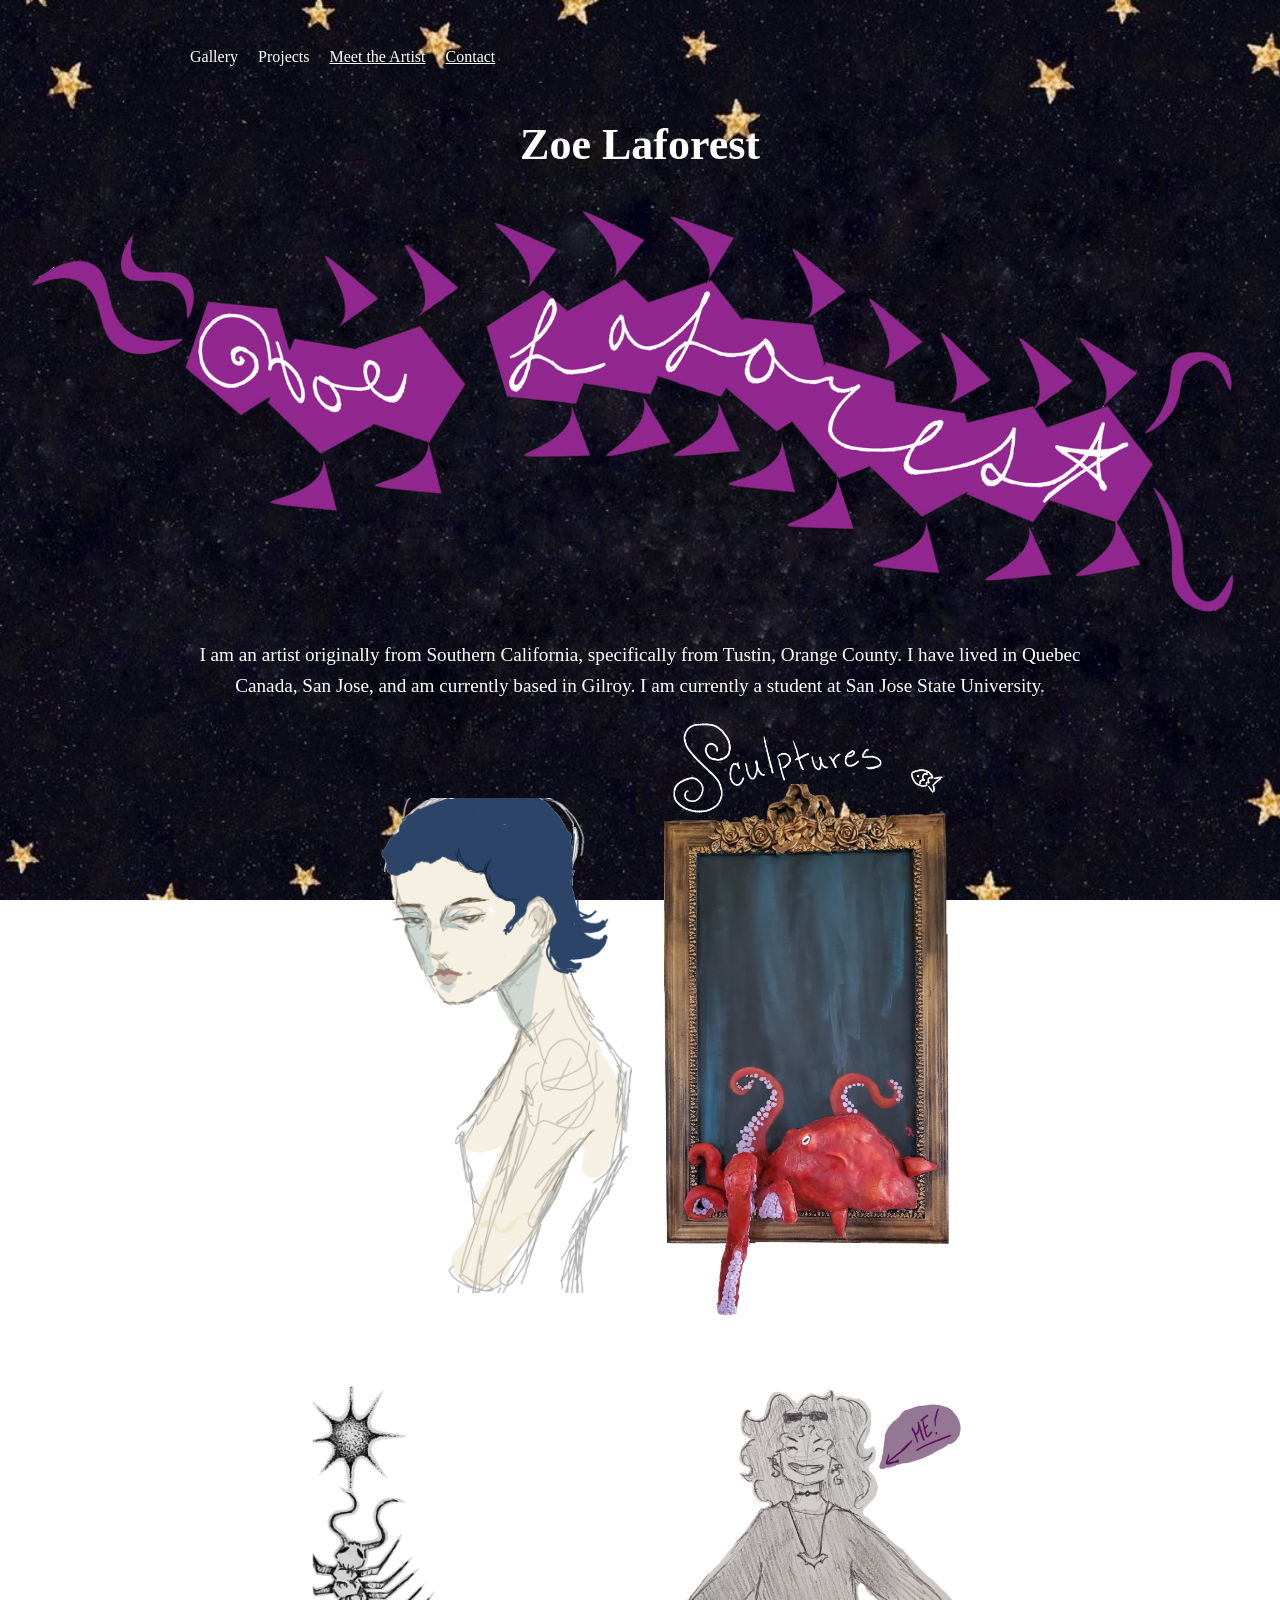
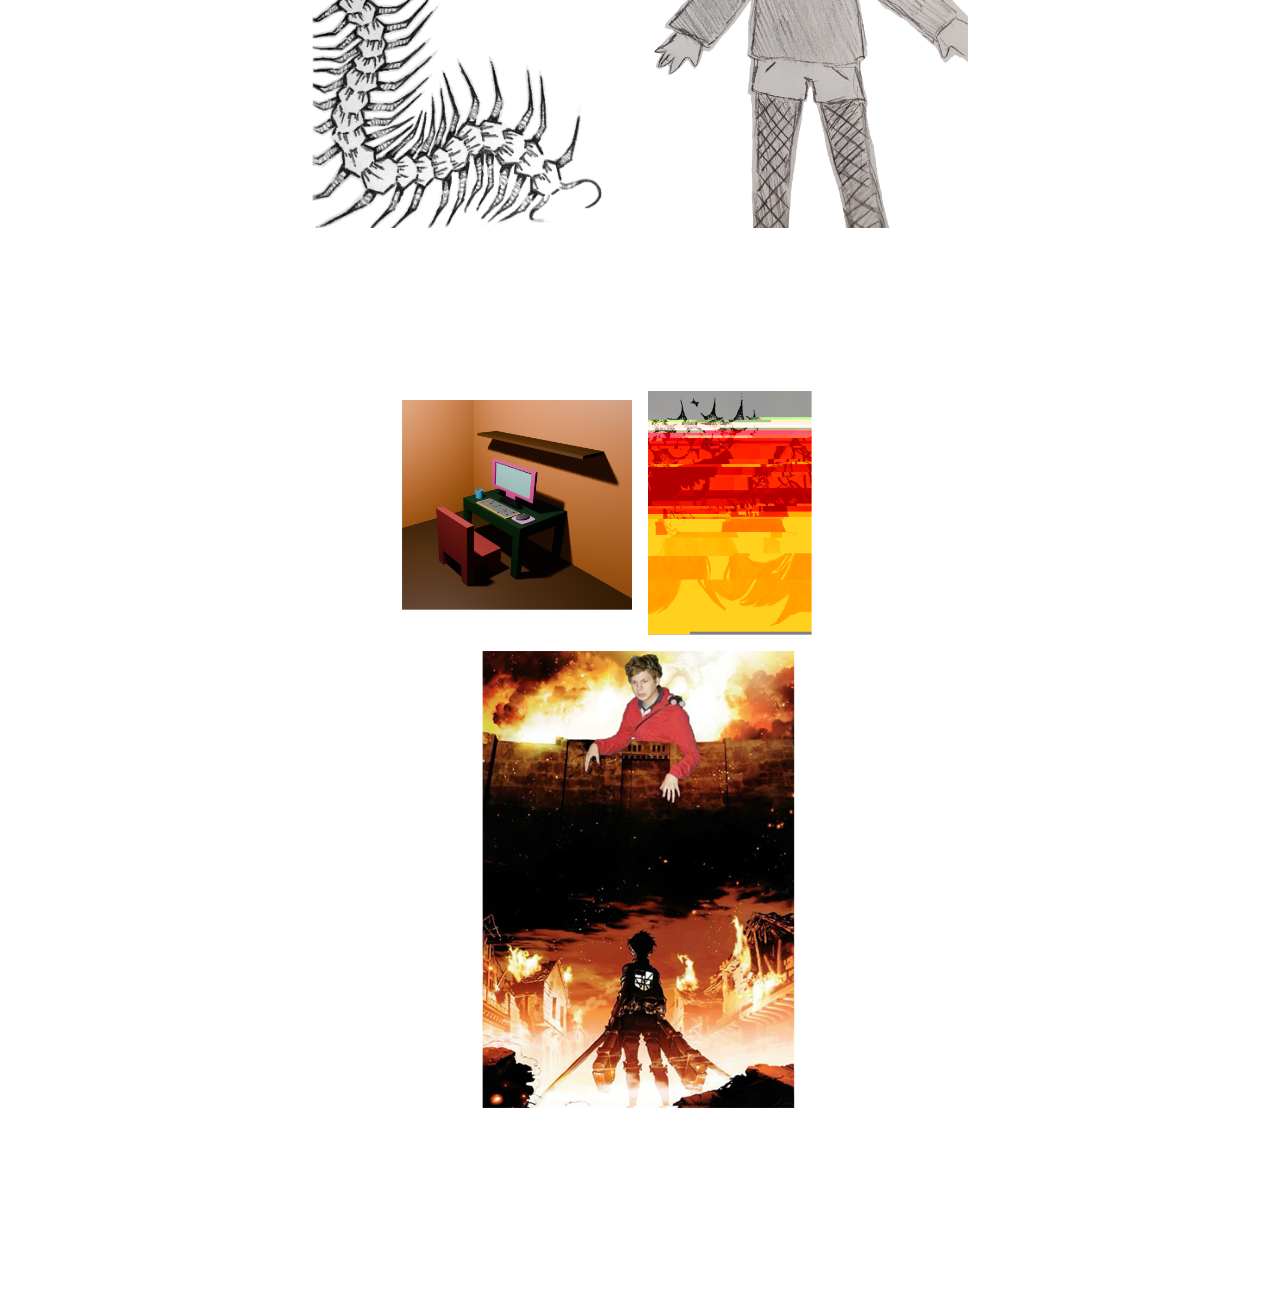
<file: index.html>
<!doctype html>
<html lang="en">
<head>
  <meta charset="utf-8">
  <meta name="viewport" content="width=device-width, initial-scale=1">
  <title>Zoe Laforest | Portfolio</title>
  <link rel="stylesheet" href="site.css">
  <link rel="icon" type="image/png" href="images/Ladybug%20logo.png">
  <style>
    #about > img {
      width: 95vw;
      max-width: none;
      height: auto;
      position: relative;
      left: 50%;
      transform: translateX(-50%);
    }
    main {
      text-align: center;
    }
    #about h1 {
      font-size: 2.75rem;
    }
    #projects h2 {
      font-size: 2.5rem;
    }
    #about p,
    #projects p {
      font-size: 1.2rem;
      line-height: 1.6;
    }
    .zigzag-images {
      display: grid;
      grid-template-columns: minmax(0, 1fr);
      gap: 1rem;
    }
    #about .zigzag-images {
      display: flex;
      flex-direction: row;
      flex-wrap: wrap;
      justify-content: center;
      align-items: center;
      gap: 1rem;
    }
    #projects .zigzag-images {
      display: flex;
      flex-direction: row;
      flex-wrap: wrap;
      justify-content: center;
      align-items: center;
      gap: 1rem;
    }
    .zigzag-images > :nth-child(odd) {
      justify-self: start;
    }
    .zigzag-images > :nth-child(even) {
      justify-self: end;
    }
    .zigzag-images > a,
    .zigzag-images > img {
      display: block;
      width: min(320px, 100%);
    }
    .zigzag-images img {
      display: block;
      width: 100%;
      max-width: 100%;
      height: auto;
    }
  </style>
</head>
<body>
  <header>
    <nav aria-label="Main navigation">
      <details class="gallery-menu">
        <summary>Gallery</summary>
        <ul class="gallery-dropdown">
          <li><a href="Sculptures.html">Sculptures</a></li>
          <li><a href="Sketchbook.html">Sketchbook</a></li>
          <li><a href="Digital_Art.html">Digital Art</a></li>
        </ul>
      </details>
      <details class="gallery-menu">
        <summary>Projects</summary>
        <ul class="gallery-dropdown">
          <li><a href="#projects">Projects overview</a></li>
          <li><a href="Glitch.html">Glitch</a></li>
          <li><a href="Meme.html">Meme</a></li>
          <li><a href="3D.html">3D</a></li>
          <li><a href="net_art.html">Net Art</a></li>
        </ul>
      </details>
      <a href="Meet_The_Artist.html">Meet the Artist</a>
      <a href="mailto:zoe.laforest@sjsu.edu">Contact</a>
    </nav>
  </header>

  <main>
    <section id="about">
      <h1>Zoe Laforest</h1>
      <img src="images/Centipede 3.0 (2).png" alt="Description of the image">
      <p>I am an artist originally from Southern California, specifically from Tustin, Orange County. I have lived in Quebec Canada, San Jose, and am currently based in Gilroy. I am currently a student at San Jose State University.   </p>
      <div class="zigzag-images">
        <a href="Digital_Art.html"><img src="images/Digital Art Button.png" alt="Digital Art"></a>
        <a href="Sculptures.html"><img src="images/Sculptures Button.png" alt="Sculptures"></a>
        <a href="Sketchbook.html"><img src="images/Sketchbooks Button.png" alt="Sketchbooks"></a>
        <a href="Meet_The_Artist.html"><img src="images/Self portrait resized.png" alt="Self-portrait of Zoe Laforest"></a>
      </div>
    </section>

    <section id="projects">
      <h2>Projects</h2>
      <p>Here are a few projects that I've completed for my Intro to Digital Media course!</p>
      <div class="zigzag-images">
        <a href="3D.html"><img src="images/3D Button.png" alt="3D"></a>
        <a href="Glitch.html"><img src="images/Glitch Button.png" alt="Glitch"></a>
        <a href="Meme.html"><img src="images/Meme Button.png" alt="Meme"></a>
      </div>
    </section>
  </main>

  <footer>
    <p>&copy; 2026 Zoe Laforest </p>
  </footer>
</body>
</file>
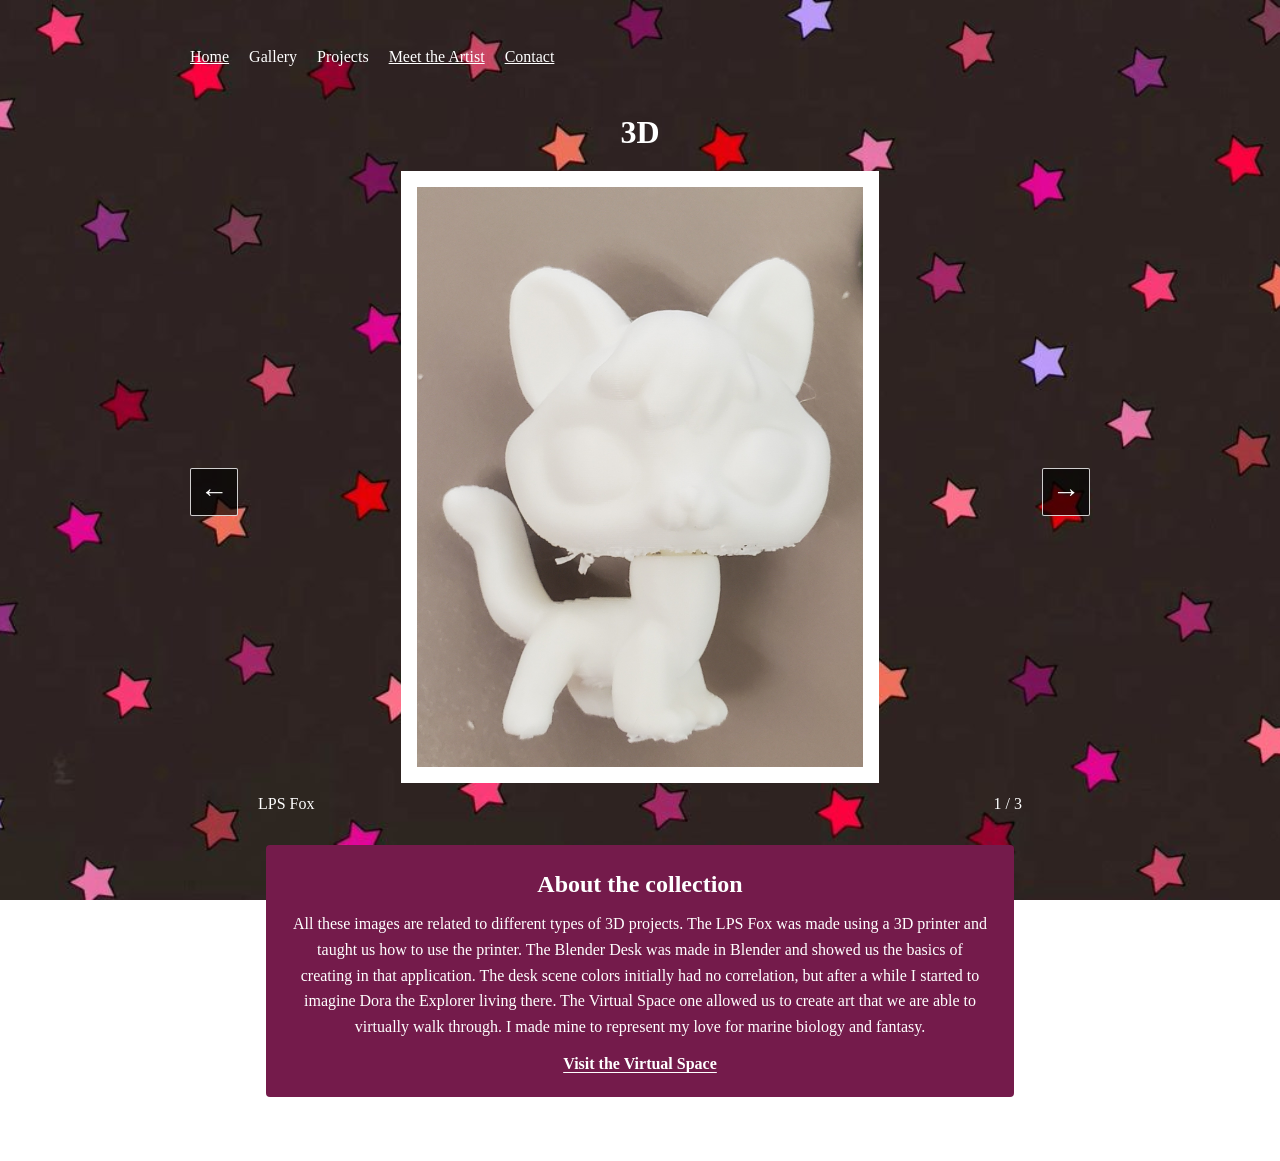
<file: 3D.html>
<!doctype html>
<html lang="en">
<head>
	<meta charset="utf-8">
	<meta name="viewport" content="width=device-width, initial-scale=1">
	<title>3D | Zoe Laforest</title>
	<link rel="icon" type="image/png" href="images/Ladybug%20logo.png">
	<link rel="stylesheet" href="site.css">
	<style>
		body {
			background-image: url("images/Star Background.jpg");
		}
		.three-d-gallery {
			max-width: 1000px;
			margin: 2rem auto;
		}
		.three-d-gallery h1 {
			margin: 0 0 1.25rem;
			text-align: center;
		}
		.three-d-carousel {
			display: grid;
			grid-template-columns: 3rem minmax(0, 1fr) 3rem;
			align-items: center;
			gap: clamp(0.5rem, 2vw, 1.25rem);
		}
		.three-d-slide {
			min-width: 0;
			min-height: min(70vh, 720px);
			margin: 0;
			display: flex;
			flex-direction: column;
			align-items: center;
			justify-content: center;
		}
		.three-d-slide img {
			display: block;
			box-sizing: border-box;
			max-width: 100%;
			max-height: min(68vh, 680px);
			width: auto;
			padding: 1rem;
			background-color: #fff;
			object-fit: contain;
		}
		.three-d-slide figcaption {
			width: 100%;
			margin-top: 0.75rem;
			display: flex;
			justify-content: space-between;
			gap: 1rem;
		}
		.three-d-description {
			max-width: 700px;
			margin: 2rem auto 0;
			padding: 1.25rem 1.5rem;
			border-radius: 4px;
			background-color: #741b4b;
			color: #fff;
			text-align: center;
			line-height: 1.6;
		}
		.three-d-description h2 {
			margin: 0 0 0.5rem;
		}
		.three-d-description p {
			margin: 0 0 0.75rem;
		}
		.three-d-description a {
			color: #fff;
			font-weight: bold;
			text-underline-offset: 0.2em;
		}
		.three-d-control {
			width: 48px;
			height: 48px;
			padding: 0;
			border: 1px solid rgba(255, 255, 255, 0.8);
			border-radius: 2px;
			background: rgba(0, 0, 0, 0.65);
			color: white;
			font-size: 1.75rem;
			cursor: pointer;
		}
		.three-d-control:hover,
		.three-d-control:focus-visible {
			background: rgba(255, 255, 255, 0.2);
			outline: 2px solid white;
			outline-offset: 2px;
		}
		@media (max-width: 600px) {
			.three-d-carousel {
				grid-template-columns: 2.75rem minmax(0, 1fr) 2.75rem;
				gap: 0.5rem;
			}
			.three-d-slide {
				min-height: 60vh;
			}
			.three-d-slide img {
				max-height: 58vh;
			}
			.three-d-control {
				width: 44px;
				height: 44px;
			}
		}
	</style>
</head>
<body>
	<header>
		<nav aria-label="Main navigation">
			<a href="index.html">Home</a>
			<details class="gallery-menu">
				<summary>Gallery</summary>
				<ul class="gallery-dropdown">
					<li><a href="Sculptures.html">Sculptures</a></li>
					<li><a href="Sketchbook.html">Sketchbook</a></li>
					<li><a href="Digital_Art.html">Digital Art</a></li>
				</ul>
			</details>
			<details class="gallery-menu">
				<summary>Projects</summary>
				<ul class="gallery-dropdown">
					<li><a href="index.html#projects">Projects overview</a></li>
					<li><a href="Glitch.html">Glitch</a></li>
					<li><a href="Meme.html">Meme</a></li>
					<li><a href="3D.html">3D</a></li>
					<li><a href="net_art.html">Net Art</a></li>
				</ul>
			</details>
			<a href="Meet_The_Artist.html">Meet the Artist</a>
			<a href="mailto:zoe.laforest@sjsu.edu">Contact</a>
		</nav>
	</header>
	<main class="three-d-gallery" aria-labelledby="three-d-title">
		<h1 id="three-d-title">3D</h1>
		<section class="three-d-carousel" aria-label="3D artwork carousel">
			<button class="three-d-control" id="previous-3d-image" type="button" aria-label="Previous image" title="Previous image">
				<span aria-hidden="true">&#8592;</span>
			</button>
			<figure class="three-d-slide">
				<img id="three-d-image" src="images/Lps Fox.jpg" alt="A close-up of a white 3D-printed fox figurine">
				<figcaption aria-live="polite" aria-atomic="true">
					<span id="three-d-caption">LPS Fox</span>
					<span id="three-d-count">1 / 3</span>
				</figcaption>
			</figure>
			<button class="three-d-control" id="next-3d-image" type="button" aria-label="Next image" title="Next image">
				<span aria-hidden="true">&#8594;</span>
			</button>
		</section>
		<section class="three-d-description" aria-labelledby="three-d-description-title">
			<h2 id="three-d-description-title">About the collection</h2>
			<p>All these images are related to different types of 3D projects. The LPS Fox was made using a 3D printer and taught us how to use the printer. The Blender Desk was made in Blender and showed us the basics of creating in that application. The desk scene colors initially had no correlation, but after a while I started to imagine Dora the Explorer living there. The Virtual Space one allowed us to create art that we are able to virtually walk through. I made mine to represent my love for marine biology and fantasy.</p>
			<a href="https://newart.city/show/escape-space-1" target="_blank" rel="noopener noreferrer">Visit the Virtual Space</a>
		</section>
	</main>
	<script>
		const threeDSlides = [
			{
				src: "images/Lps Fox.jpg",
				title: "LPS Fox",
				alt: "A close-up of a white 3D-printed fox figurine"
			},
			{
				src: "images/Virtual Space.png",
				title: "Virtual Space",
				alt: "A dark underwater virtual scene with fish, plants, and a central sculpture"
			},
			{
				src: "images/Blender Desk.png",
				title: "Blender Desk",
				alt: "A low-poly 3D room featuring a desk, computer, and chair"
			}
		];
		let currentThreeDSlide = 0;
		const threeDImage = document.querySelector("#three-d-image");
		const threeDCaption = document.querySelector("#three-d-caption");
		const threeDCount = document.querySelector("#three-d-count");

		function showThreeDSlide(index) {
			currentThreeDSlide = (index + threeDSlides.length) % threeDSlides.length;
			const slide = threeDSlides[currentThreeDSlide];
			threeDImage.src = slide.src;
			threeDImage.alt = slide.alt;
			threeDCaption.textContent = slide.title;
			threeDCount.textContent = `${currentThreeDSlide + 1} / ${threeDSlides.length}`;
		}

		document.querySelector("#previous-3d-image").addEventListener("click", () => {
			showThreeDSlide(currentThreeDSlide - 1);
		});
		document.querySelector("#next-3d-image").addEventListener("click", () => {
			showThreeDSlide(currentThreeDSlide + 1);
		});
		document.querySelector(".three-d-carousel").addEventListener("keydown", (event) => {
			if (event.key === "ArrowLeft") {
				showThreeDSlide(currentThreeDSlide - 1);
			} else if (event.key === "ArrowRight") {
				showThreeDSlide(currentThreeDSlide + 1);
			}
		});
	</script>
</body>
</html>
</file>
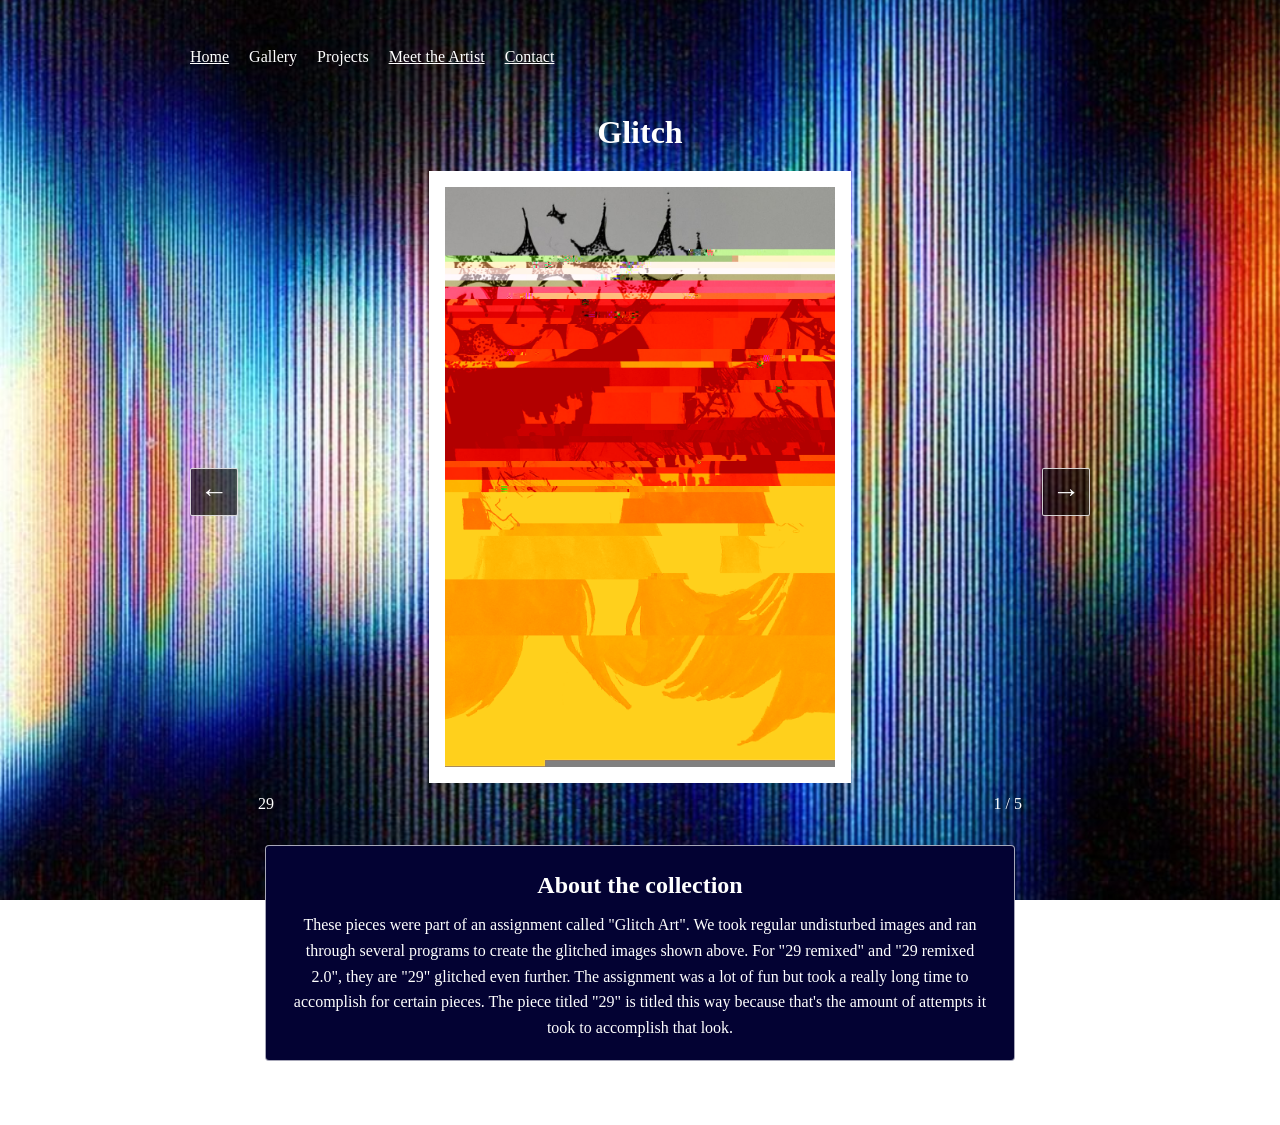
<file: Glitch.html>
<!doctype html>
<html lang="en">
<head>
	<meta charset="utf-8">
	<meta name="viewport" content="width=device-width, initial-scale=1">
	<title>Glitch | Zoe Laforest</title>
	<link rel="icon" type="image/png" href="images/Ladybug%20logo.png">
	<link rel="stylesheet" href="site.css">
	<style>
		body {
			background-image: url("images/Computer Glitch Background.jpg");
		}
		.glitch-gallery {
			max-width: 1000px;
			margin: 2rem auto;
		}
		.glitch-gallery h1 {
			margin: 0 0 1.25rem;
			text-align: center;
		}
		.glitch-carousel {
			display: grid;
			grid-template-columns: 3rem minmax(0, 1fr) 3rem;
			align-items: center;
			gap: clamp(0.5rem, 2vw, 1.25rem);
		}
		.glitch-slide {
			min-width: 0;
			min-height: min(70vh, 720px);
			margin: 0;
			display: flex;
			flex-direction: column;
			align-items: center;
			justify-content: center;
		}
		.glitch-slide img {
			display: block;
			box-sizing: border-box;
			max-width: 100%;
			max-height: min(68vh, 680px);
			width: auto;
			padding: 1rem;
			background-color: #fff;
			object-fit: contain;
		}
		.glitch-slide figcaption {
			width: 100%;
			margin-top: 0.75rem;
			display: flex;
			justify-content: space-between;
			gap: 1rem;
		}
		.glitch-description {
			max-width: 700px;
			margin: 2rem auto 0;
			padding: 1.25rem 1.5rem;
			border: 1px solid rgba(255, 255, 255, 0.65);
			border-radius: 4px;
			background-color: #030233;
			color: #fff;
			text-align: center;
			line-height: 1.6;
		}
		.glitch-description h2 {
			margin: 0 0 0.5rem;
		}
		.glitch-description p {
			margin: 0;
		}
		.glitch-control {
			width: 48px;
			height: 48px;
			padding: 0;
			border: 1px solid rgba(255, 255, 255, 0.8);
			border-radius: 2px;
			background: rgba(0, 0, 0, 0.65);
			color: white;
			font-size: 1.75rem;
			cursor: pointer;
		}
		.glitch-control:hover,
		.glitch-control:focus-visible {
			background: rgba(255, 255, 255, 0.2);
			outline: 2px solid white;
			outline-offset: 2px;
		}
		@media (max-width: 600px) {
			.glitch-carousel {
				grid-template-columns: 2.75rem minmax(0, 1fr) 2.75rem;
				gap: 0.5rem;
			}
			.glitch-slide {
				min-height: 60vh;
			}
			.glitch-slide img {
				max-height: 58vh;
			}
			.glitch-control {
				width: 44px;
				height: 44px;
			}
		}
	</style>
</head>
<body>
	<header>
		<nav aria-label="Main navigation">
			<a href="index.html">Home</a>
			<details class="gallery-menu">
				<summary>Gallery</summary>
				<ul class="gallery-dropdown">
					<li><a href="Sculptures.html">Sculptures</a></li>
					<li><a href="Sketchbook.html">Sketchbook</a></li>
					<li><a href="Digital_Art.html">Digital Art</a></li>
				</ul>
			</details>
			<details class="gallery-menu">
				<summary>Projects</summary>
				<ul class="gallery-dropdown">
					<li><a href="index.html#projects">Projects overview</a></li>
					<li><a href="Glitch.html">Glitch</a></li>
					<li><a href="Meme.html">Meme</a></li>
					<li><a href="3D.html">3D</a></li>
					<li><a href="net_art.html">Net Art</a></li>
				</ul>
			</details>
			<a href="Meet_The_Artist.html">Meet the Artist</a>
			<a href="mailto:zoe.laforest@sjsu.edu">Contact</a>
		</nav>
	</header>
	<main class="glitch-gallery" aria-labelledby="glitch-title">
		<h1 id="glitch-title">Glitch</h1>
		<section class="glitch-carousel" aria-label="Glitch artwork carousel">
			<button class="glitch-control" id="previous-image" type="button" aria-label="Previous image" title="Previous image">
				<span aria-hidden="true">&#8592;</span>
			</button>
			<figure class="glitch-slide">
				<img id="glitch-image" src="images/29.jpg" alt="A red and yellow stylized figure fragmented by horizontal digital glitch bands">
				<figcaption aria-live="polite" aria-atomic="true">
					<span id="image-caption">29</span>
					<span id="image-count">1 / 5</span>
				</figcaption>
			</figure>
			<button class="glitch-control" id="next-image" type="button" aria-label="Next image" title="Next image">
				<span aria-hidden="true">&#8594;</span>
			</button>
		</section>
		<section class="glitch-description" aria-labelledby="glitch-description-title">
			<h2 id="glitch-description-title">About the collection</h2>
			<p>These pieces were part of an assignment called "Glitch Art". We took regular undisturbed images and ran through several programs to create the glitched images shown above. For "29 remixed" and "29 remixed 2.0", they are "29" glitched even further. The assignment was a lot of fun but took a really long time to accomplish for certain pieces. The piece titled "29" is titled this way because that's the amount of attempts it took to accomplish that look.</p>
		</section>
	</main>
	<script>
		const glitchSlides = [
			{
				src: "images/29.jpg",
				title: "29",
				alt: "A red and yellow stylized figure fragmented by horizontal digital glitch bands"
			},
			{
				src: "images/29 remixed.png",
				title: "29 remixed",
				alt: "Black-and-white repeating spire-like forms with horizontal static bands"
			},
			{
				src: "images/29 remixed 2.0.png",
				title: "29 remixed 2.0",
				alt: "A dense black-and-white digital static texture"
			},
			{
				src: "images/Headless 1.png",
				title: "Headless 1",
				alt: "A high-contrast black-and-white diagonal glitch pattern"
			},
			{
				src: "images/Headless 2.png",
				title: "Headless 2",
				alt: "Dense black-and-white diagonal static with darker vertical forms"
			}
		];
		let currentGlitchSlide = 0;
		const glitchImage = document.querySelector("#glitch-image");
		const imageCaption = document.querySelector("#image-caption");
		const imageCount = document.querySelector("#image-count");

		function showGlitchSlide(index) {
			currentGlitchSlide = (index + glitchSlides.length) % glitchSlides.length;
			const slide = glitchSlides[currentGlitchSlide];
			glitchImage.src = slide.src;
			glitchImage.alt = slide.alt;
			imageCaption.textContent = slide.title;
			imageCount.textContent = `${currentGlitchSlide + 1} / ${glitchSlides.length}`;
		}

		document.querySelector("#previous-image").addEventListener("click", () => {
			showGlitchSlide(currentGlitchSlide - 1);
		});
		document.querySelector("#next-image").addEventListener("click", () => {
			showGlitchSlide(currentGlitchSlide + 1);
		});
		document.querySelector(".glitch-carousel").addEventListener("keydown", (event) => {
			if (event.key === "ArrowLeft") {
				showGlitchSlide(currentGlitchSlide - 1);
			} else if (event.key === "ArrowRight") {
				showGlitchSlide(currentGlitchSlide + 1);
			}
		});
	</script>
</body>
</html>
</file>
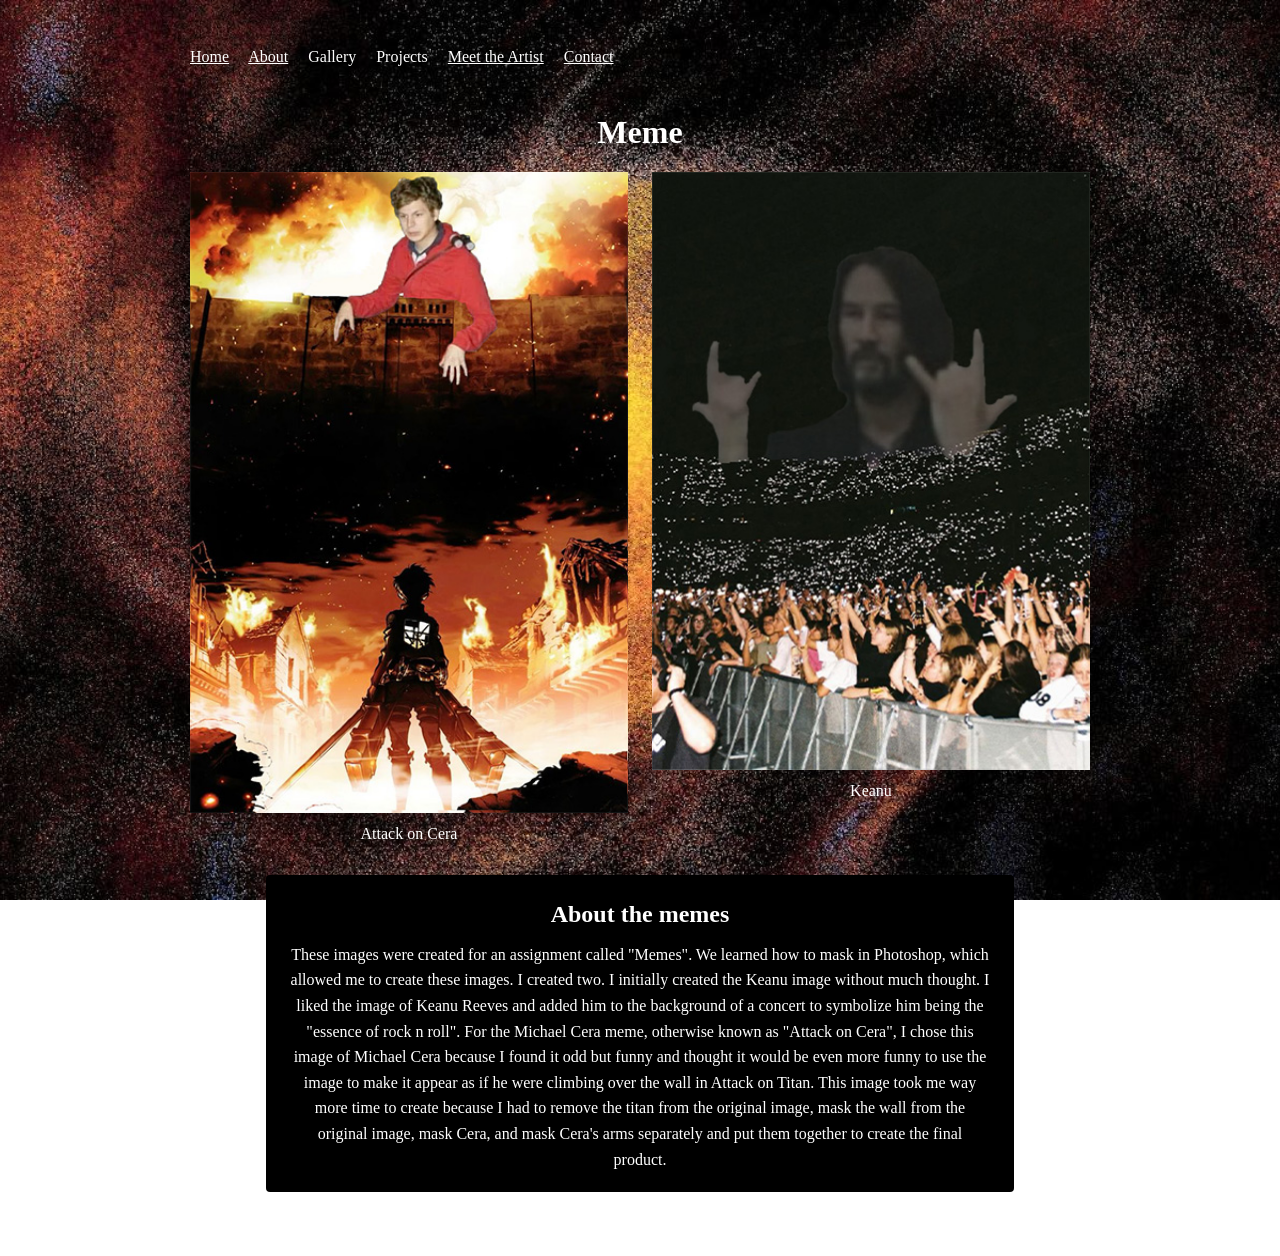
<file: Meme.html>
<!doctype html>
<html lang="en">
<head>
	<meta charset="utf-8">
	<meta name="viewport" content="width=device-width, initial-scale=1">
	<title>Meme | Zoe Laforest</title>
	<link rel="icon" type="image/png" href="images/Ladybug%20logo.png">
	<link rel="stylesheet" href="site.css">
	<style>
		body {
			background-image: url("images/Dark Firey Background.jpg");
		}
		.meme-gallery {
			max-width: 1000px;
			margin: 2rem auto;
		}
		.meme-gallery h1 {
			text-align: center;
		}
		.meme-grid {
			display: grid;
			grid-template-columns: repeat(2, minmax(0, 1fr));
			gap: 1.5rem;
		}
		.meme-grid figure {
			margin: 0;
		}
		.meme-grid img {
			display: block;
			width: 100%;
			height: auto;
		}
		.meme-grid figcaption {
			margin-top: 0.75rem;
			text-align: center;
		}
		.meme-description {
			max-width: 700px;
			margin: 2rem auto 0;
			padding: 1.25rem 1.5rem;
			border-radius: 4px;
			background-color: #000;
			color: #fff;
			text-align: center;
			line-height: 1.6;
		}
		.meme-description h2 {
			margin: 0 0 0.5rem;
		}
		.meme-description p {
			margin: 0;
		}
		@media (max-width: 600px) {
			.meme-grid {
				grid-template-columns: 1fr;
			}
		}
	</style>
</head>
<body>
	<header>
		<nav aria-label="Main navigation">
			<a href="index.html">Home</a>
			<a href="index.html#about">About</a>
			<details class="gallery-menu">
				<summary>Gallery</summary>
				<ul class="gallery-dropdown">
					<li><a href="Sculptures.html">Sculptures</a></li>
					<li><a href="Sketchbook.html">Sketchbook</a></li>
					<li><a href="Digital_Art.html">Digital Art</a></li>
				</ul>
			</details>
			<details class="gallery-menu">
				<summary>Projects</summary>
				<ul class="gallery-dropdown">
					<li><a href="index.html#projects">Projects overview</a></li>
					<li><a href="Glitch.html">Glitch</a></li>
					<li><a href="Meme.html">Meme</a></li>
					<li><a href="3D.html">3D</a></li>
					<li><a href="net_art.html">Net Art</a></li>
				</ul>
			</details>
			<a href="Meet_The_Artist.html">Meet the Artist</a>
			<a href="mailto:zoe.laforest@sjsu.edu">Contact</a>
		</nav>
	</header>
	<main class="meme-gallery">
		<h1>Meme</h1>
		<div class="meme-grid">
			<figure>
				<img src="images/Attack on Cera.jpg" alt="A man in a red jacket composited above an anime character overlooking a burning city">
				<figcaption>Attack on Cera</figcaption>
			</figure>
			<figure>
				<img src="images/Keanu.jpg" alt="Keanu Reeves appearing above a concert crowd with his hands raised in rock gestures">
				<figcaption>Keanu</figcaption>
			</figure>
		</div>
		<section class="meme-description" aria-labelledby="meme-description-title">
			<h2 id="meme-description-title">About the memes</h2>
			<p>These images were created for an assignment called "Memes". We learned how to mask in Photoshop, which allowed me to create these images. I created two. I initially created the Keanu image without much thought. I liked the image of Keanu Reeves and added him to the background of a concert to symbolize him being the "essence of rock n roll". For the Michael Cera meme, otherwise known as "Attack on Cera", I chose this image of Michael Cera because I found it odd but funny and thought it would be even more funny to use the image to make it appear as if he were climbing over the wall in Attack on Titan. This image took me way more time to create because I had to remove the titan from the original image, mask the wall from the original image, mask Cera, and mask Cera's arms separately and put them together to create the final product. </p>
		</section>
	</main>
</body>
</html>
</file>
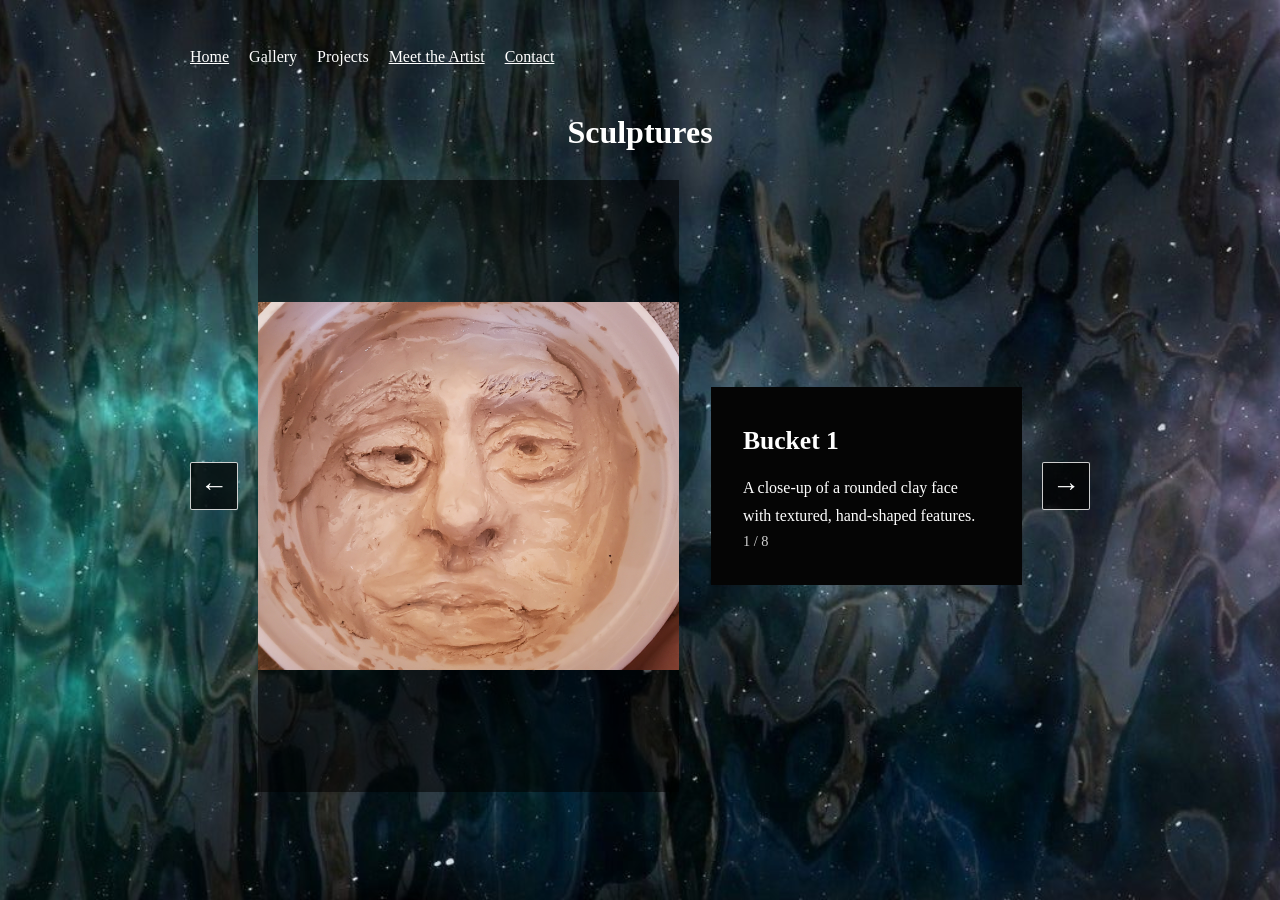
<file: Sculptures.html>
<!doctype html>
<html lang="en">
<head>
	<meta charset="utf-8">
	<meta name="viewport" content="width=device-width, initial-scale=1">
	<title>Sculptures | Zoe Laforest</title>
	<link rel="icon" type="image/png" href="images/Ladybug%20logo.png">
	<link rel="stylesheet" href="site.css">
	<style>
		body {
			background-image: url("images/Dark_Ocean.jpg");
		}
		.sculpture-gallery {
			max-width: 1100px;
			margin: 2rem auto;
		}
		.sculpture-gallery h1 {
			margin: 0 0 1.25rem;
			text-align: center;
		}
		.sculpture-carousel {
			display: grid;
			grid-template-columns: 3rem minmax(0, 1fr) 3rem;
			align-items: center;
			gap: clamp(0.5rem, 2vw, 1.25rem);
		}
		.sculpture-slide {
			min-width: 0;
			min-height: min(70vh, 720px);
			margin: 0;
			display: grid;
			grid-template-columns: minmax(0, 1.15fr) minmax(14rem, 0.85fr);
			align-items: stretch;
			gap: clamp(1rem, 3vw, 2rem);
		}
		.sculpture-slide img {
			display: block;
			box-sizing: border-box;
			width: 100%;
			height: min(68vh, 680px);
			align-self: center;
			background: rgba(0, 0, 0, 0.55);
			object-fit: contain;
		}
		.sculpture-description {
			align-self: center;
			padding: clamp(1.25rem, 3vw, 2rem);
			background: #050505;
			color: #fff;
			line-height: 1.7;
		}
		.sculpture-description h2 {
			margin: 0 0 0.75rem;
			font-size: 1.6rem;
		}
		.sculpture-description p {
			margin: 0;
		}
		.sculpture-meta {
			margin-top: 1.5rem;
			color: #d3d3d3;
			font-size: 0.9rem;
		}
		.sculpture-control {
			width: 48px;
			height: 48px;
			padding: 0;
			border: 1px solid rgba(255, 255, 255, 0.8);
			border-radius: 2px;
			background: rgba(0, 0, 0, 0.75);
			color: white;
			font-size: 1.75rem;
			cursor: pointer;
		}
		.sculpture-control:hover,
		.sculpture-control:focus-visible {
			background: rgba(255, 255, 255, 0.2);
			outline: 2px solid white;
			outline-offset: 2px;
		}
		@media (max-width: 700px) {
			.sculpture-carousel {
				grid-template-columns: 2.75rem minmax(0, 1fr) 2.75rem;
				gap: 0.5rem;
			}
			.sculpture-slide {
				min-height: 0;
				grid-template-columns: minmax(0, 1fr);
				gap: 1rem;
			}
			.sculpture-slide img {
				height: min(58vh, 520px);
			}
			.sculpture-description {
				padding: 1.25rem;
			}
			.sculpture-control {
				width: 44px;
				height: 44px;
			}
		}
	</style>
</head>
<body>
	<header>
		<nav aria-label="Main navigation">
			<a href="index.html">Home</a>
			<details class="gallery-menu">
				<summary>Gallery</summary>
				<ul class="gallery-dropdown">
					<li><a href="Sculptures.html">Sculptures</a></li>
					<li><a href="Sketchbook.html">Sketchbook</a></li>
					<li><a href="Digital_Art.html">Digital Art</a></li>
				</ul>
			</details>
			<details class="gallery-menu">
				<summary>Projects</summary>
				<ul class="gallery-dropdown">
					<li><a href="index.html#projects">Projects overview</a></li>
					<li><a href="Glitch.html">Glitch</a></li>
					<li><a href="Meme.html">Meme</a></li>
					<li><a href="3D.html">3D</a></li>
					<li><a href="net_art.html">Net Art</a></li>
				</ul>
			</details>
			<a href="Meet_The_Artist.html">Meet the Artist</a>
			<a href="mailto:zoe.laforest@sjsu.edu">Contact</a>
		</nav>
	</header>
	<main class="sculpture-gallery" aria-labelledby="sculpture-title">
		<h1 id="sculpture-title">Sculptures</h1>
		<section class="sculpture-carousel" aria-label="Sculpture gallery">
			<button class="sculpture-control" id="previous-sculpture" type="button" aria-label="Previous sculpture" title="Previous sculpture">
				<span aria-hidden="true">&#8592;</span>
			</button>
			<article class="sculpture-slide" aria-live="polite" aria-atomic="true">
				<img id="sculpture-image" src="images/Bucket 1.jpg" alt="A close-up of a rounded clay face with textured, hand-shaped features">
				<section class="sculpture-description" aria-labelledby="sculpture-caption">
					<h2 id="sculpture-caption">Bucket 1</h2>
					<p id="sculpture-text">A close-up of a rounded clay face with textured, hand-shaped features.</p>
					<p class="sculpture-meta" id="sculpture-count">1 / 8</p>
				</section>
			</article>
			<button class="sculpture-control" id="next-sculpture" type="button" aria-label="Next sculpture" title="Next sculpture">
				<span aria-hidden="true">&#8594;</span>
			</button>
		</section>
	</main>
	<script>
		const sculptures = [
			{
				src: "images/Bucket 1.jpg",
				title: "Bucket 1",
				alt: "A close-up of a rounded clay face with textured, hand-shaped features",
				description: "A close-up of a rounded clay face with textured, hand-shaped features."
			},
			{
				src: "images/Bucket 2.jpg",
				title: "Bucket 2",
				alt: "A second rounded clay face with modeled eyes, a broad nose, and rough surface details",
				description: "A second rounded face sculpture, with modeled eyes, a broad nose, and expressive surface details."
			},
			{
				src: "images/Escape.jpg",
				title: "Escape",
				alt: "A red octopus sculpture extends its tentacles across a dark framed panel",
				description: "A bright red octopus sculpture spreads its tentacles across a dark framed panel."
			},
			{
				src: "images/Gecko Lantern.jpg",
				title: "Gecko Lantern",
				alt: "A yellow gecko sculpture rests on a brown, house-shaped lantern",
				description: "A yellow gecko curls around the top of a brown, house-shaped lantern."
			},
			{
				src: "images/Human.jpg",
				title: "Human",
				alt: "A sculpted human face with contrasting red and natural-toned halves and colorful details",
				description: "A sculpted human face combines contrasting red and natural-toned halves with colorful details."
			},
			{
				src: "images/Feast.jpg",
				title: "Feast",
				alt: "A split-face sculpture with a skeletal half and decorative floral details",
				description: "A split-face sculpture contrasts a skeletal half with a more lifelike half, topped with decorative floral details."
			},
			{
				src: "images/Sphynx.jpg",
				title: "Sphynx",
				alt: "A sphynx cat head sculpture with large blue eyes and a jeweled chain headdress",
				description: "A sphynx cat head sculpture features large blue eyes and an ornate chain headdress."
			},
			{
				src: "images/Upstream.jpg",
				title: "Upstream",
				alt: "A long green and blue aquatic creature sculpture with layered scales and fins",
				description: "A long, green-and-blue aquatic creature is built from layered scales, with prominent fins and a tail."
			}
		];
		let currentSculpture = 0;
		const sculptureImage = document.querySelector("#sculpture-image");
		const sculptureCaption = document.querySelector("#sculpture-caption");
		const sculptureText = document.querySelector("#sculpture-text");
		const sculptureCount = document.querySelector("#sculpture-count");

		function showSculpture(index) {
			currentSculpture = (index + sculptures.length) % sculptures.length;
			const sculpture = sculptures[currentSculpture];
			sculptureImage.src = sculpture.src;
			sculptureImage.alt = sculpture.alt;
			sculptureCaption.textContent = sculpture.title;
			sculptureText.textContent = sculpture.description;
			sculptureCount.textContent = `${currentSculpture + 1} / ${sculptures.length}`;
		}

		document.querySelector("#previous-sculpture").addEventListener("click", () => {
			showSculpture(currentSculpture - 1);
		});
		document.querySelector("#next-sculpture").addEventListener("click", () => {
			showSculpture(currentSculpture + 1);
		});
		document.querySelector(".sculpture-carousel").addEventListener("keydown", (event) => {
			if (event.key === "ArrowLeft") {
				showSculpture(currentSculpture - 1);
			} else if (event.key === "ArrowRight") {
				showSculpture(currentSculpture + 1);
			}
		});
	</script>
</body>
</html>
</file>
<file: site.css>
body {
  background-image: url("images/Stars.jpg");
  background-size: cover;
  background-position: center;
  background-attachment: fixed;
  color: white;
  font-family: Georgia, serif;
  max-width: 900px;
  margin: 0 auto;
  padding: 2rem;
}

nav, footer {
  padding: 1rem 0;
}

nav a {
  margin-right: 1rem;
  color: white;
}

.gallery-menu {
  display: inline-block;
  position: relative;
  margin-right: 1rem;
}

.gallery-menu summary {
  cursor: pointer;
}

.gallery-menu summary::marker {
  content: "";
}

.gallery-dropdown {
  background: rgb(59, 6, 54);
  border: 1px solid #120013;
  list-style: none;
  margin: 0;
  min-width: 10rem;
  padding: 0.5rem 0;
  position: absolute;
  top: 100%;
  z-index: 1;
}

.gallery-dropdown a {
  display: block;
  padding: 0.5rem 1rem;
  color: white;
  text-decoration: none;
}

.gallery-dropdown a:hover {
  background: #7a4274;
}
</file>
